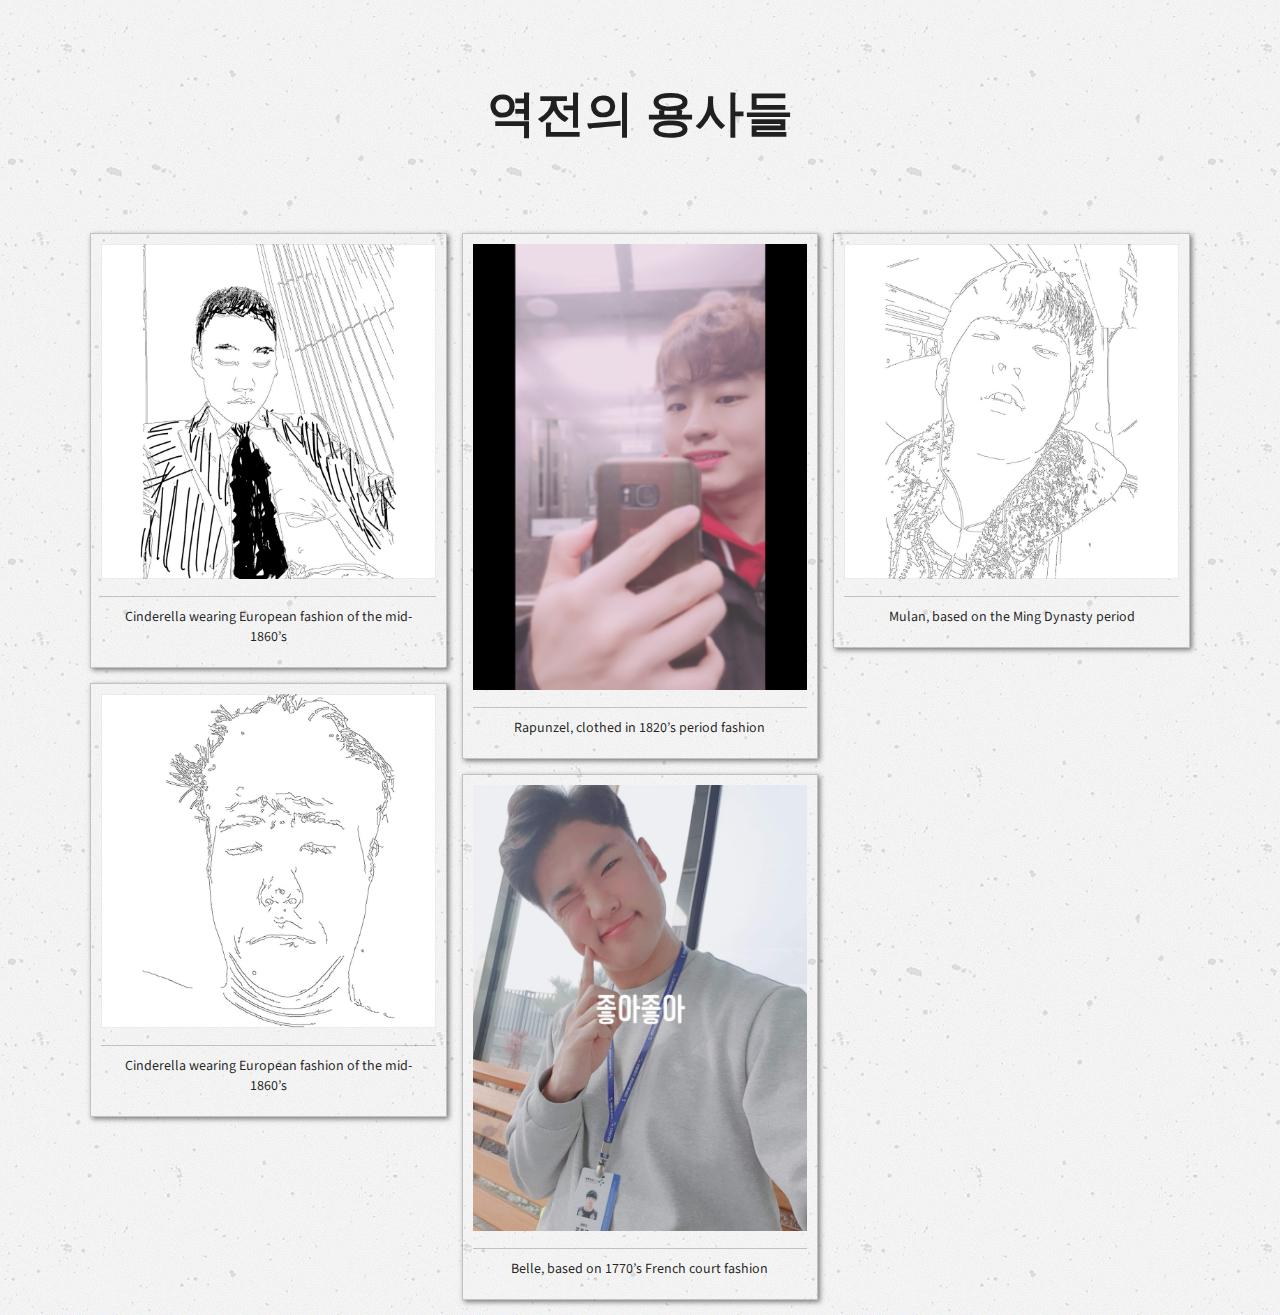
<file: index.html>
<!DOCTYPE html>
<html>
  <head>
    <meta charset="utf-8">
    <meta name="viewport" content="width=device-width, initial-scale=1, shrink-to-fit=no">
    <meta name="description" content="71항정대대 2생활관">
    <link rel="stylesheet" type="text/css" href="semantic.min.css">
    <script
    src="https://code.jquery.com/jquery-3.1.1.min.js"
    integrity="sha256-hVVnYaiADRTO2PzUGmuLJr8BLUSjGIZsDYGmIJLv2b8="
    crossorigin="anonymous">
    </script>
    <script src="semantic.min.js"></script>
    <link rel="stylesheet" href="main.css">
    <link href="https://fonts.googleapis.com/css?family=Source+Sans+Pro:200,400" rel="stylesheet">
    <title>2생활관 프로필</title>
  </head>
  <body>
    <div class="wrapper">
      <h1>역전의 용사들</h1>
      <div id="columns">
        <figure>
          <img src="jinsu_profile.jpg">
          <figcaption>Cinderella wearing European fashion of the mid-1860’s</figcaption>
        </figure>

        <figure>
          <img src="yeongho_profile.jpg">
          <figcaption>Cinderella wearing European fashion of the mid-1860’s</figcaption>
        </figure>

        <figure>
          <img src="hyeonggun_profile.jpg">
          <figcaption>Rapunzel, clothed in 1820’s period fashion</figcaption>
        </figure>

        <figure>
          <img src="seongmin_profile.jpg">
          <figcaption>Belle, based on 1770’s French court fashion</figcaption>
        </figure>

        <figure>
          <img src="hyeonwook_profile.jpg">
          <figcaption>Mulan, based on the Ming Dynasty period</figcaption>
        </figure>
      </div>
    </div>
  </body>
</html>
</file>
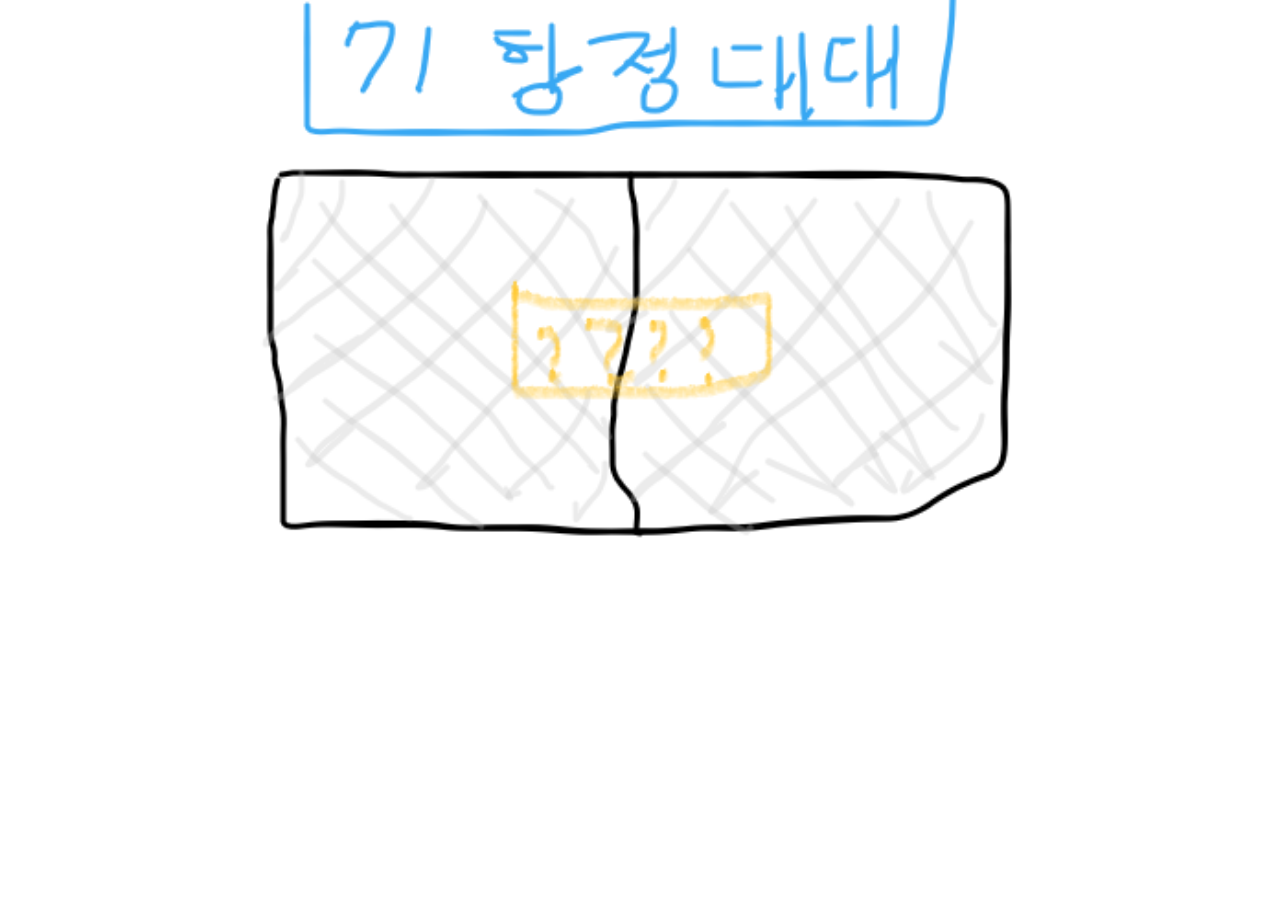
<file: lock.html>
<!DOCTYPE html>
<html>
  <head>
    <meta charset="utf-8">
    <meta name="viewport" content="width=device-width, initial-scale=1, shrink-to-fit=no">
    <meta name="description" content="71항정대대 2생활관 들어가는 관문">
    <link rel="stylesheet" href="lock.css">
    <title>test</title>
  </head>
  <body>
    <script type="text/javascript">
      password = prompt('부대번호를 입력해주세요')
      if(password === '7812') {
        alert('오롤 좀 치는데?');
        window.location.href = 'index.html';
      } else {
        alert('ㅡㅡ;  relode나 해라');
      }
    </script>
  </body>
</html>
</file>
<file: main.css>
*{
    box-sizing: border-box;
}
body{
  font-family: 'Source Sans Pro', sans-serif;
  background: url(background.png);
  /* min-height: 1000px; */
}
.wrapper{
/*
  display: flex;
  flex-direction: column;
  justify-content: center;
  align-content: center;
*/
  margin-top: 80px;
  text-align: center;
}
h1{
  font-size: 3.5rem;
  margin-bottom: 40px;
  transition: all 0.4s;
  display:inline-block;
}
h1:hover{
  transform: translateY(-8px);
  cursor: pointer;
}
#columns{
  column-width: 320px;
  column-gap: 15px;
  width: 90%;
  max-width: 1100px;
  margin: 50px auto;
}
#columns figure{
  display: inline-block;
  border:1px solid rgba(0,0,0,0.2);
  margin:0;
  margin-bottom: 15px;
  padding:10px;
  box-shadow: 2px 2px 5px rgba(0,0,0,0.5);;
  transition: opacity .4s ease-in-out;
}
#columns figure:hover{
  cursor: pointer;
}
#columns figure img{
  width:100%;
}
#columns figure figcaption{
  border-top:1px solid rgba(0,0,0,0.2);
  padding:10px;
  margin-top:11px;
}
#columns:hover figure:not(:hover){
	opacity: 0.4;
}
@media screen and (max-width: 750px) {
  #columns { column-gap: 0px; }
  #columns figure { width: 100%; }
}
</file>
<file: lock.css>
body{
  background-image: url(lock.png);
  background-size: cover;
  background-repeat: no-repeat;
}
</file>
